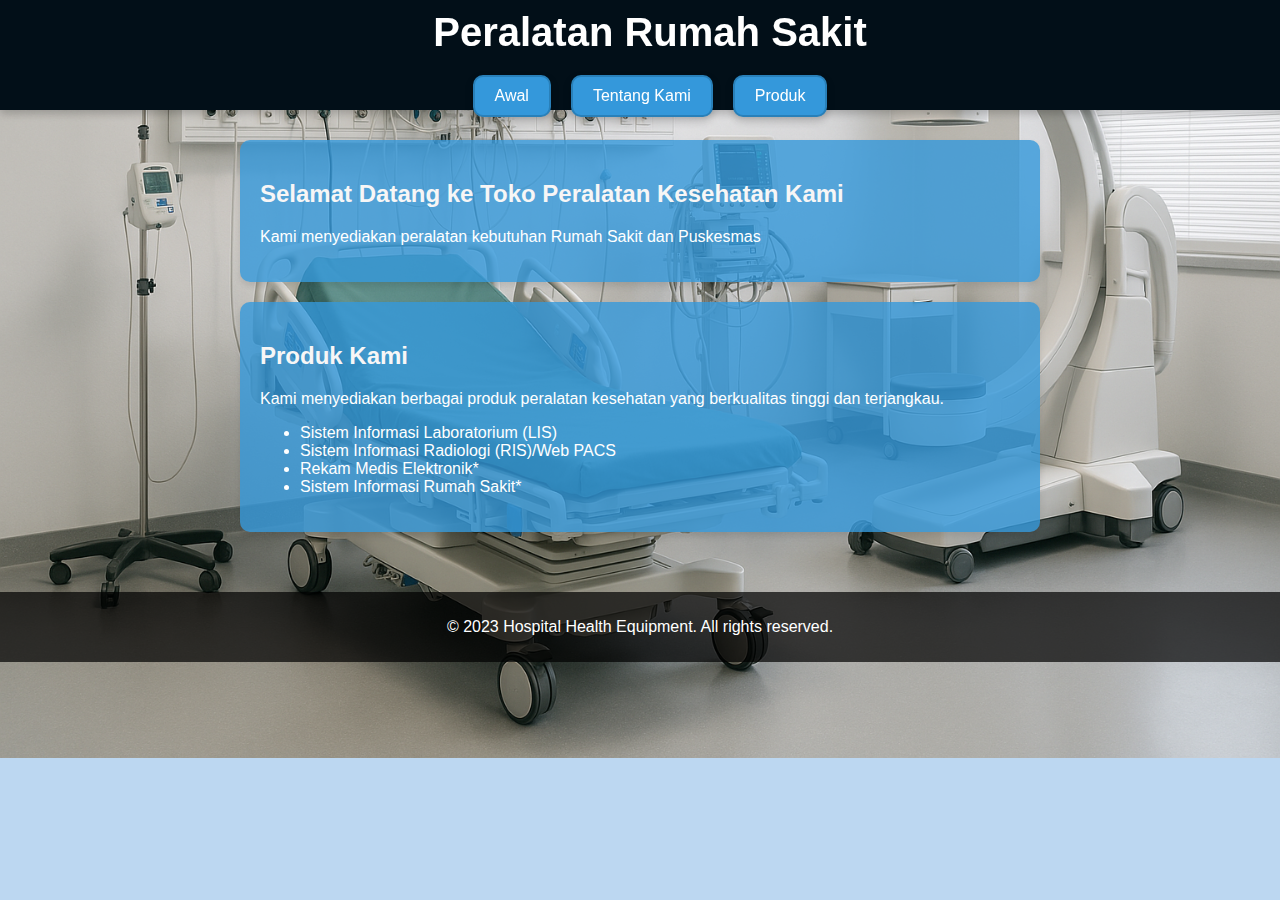
<file: index.html>
<!DOCTYPE html>
<html lang="en">
<head>
    <meta charset="UTF-8">
    <meta name="viewport" content="width=device-width, initial-scale=1.0">
    <title>Hospital Health Equipment</title>
    <link rel="stylesheet" href="Assets/CSS/styles.css">
    
</head>
<body>
    

    <div id="header"></div>
    <script>
      fetch('header.html')
        .then(response => response.text())
        .then(html => document.getElementById('header').innerHTML = html);
    </script>
    <main>
        <div class="tentangkami">
            <section id="home" class="kel-tk">
                <h2>Selamat Datang ke Toko Peralatan Kesehatan Kami</h2>
                <p>Kami menyediakan peralatan kebutuhan Rumah Sakit dan Puskesmas</p>
            </section>
            <section id="produk" class="kel-tk">
                <h2>Produk Kami</h2>
                <p>Kami menyediakan berbagai produk peralatan kesehatan yang berkualitas tinggi dan terjangkau.</p>
                <ul>
                    <li>Sistem Informasi Laboratorium (LIS) 
                    </li>
                    <li>Sistem Informasi Radiologi (RIS)/Web PACS
                    </li>
                    <li>Rekam Medis Elektronik*</li>
                    <li>Sistem Informasi Rumah Sakit*
                    </li>
                </ul>
            </section>
         </div>
    </main>

    
    <footer>
        <p>&copy; 2023 Hospital Health Equipment. All rights reserved.</p>
    </footer>
</body>
</html>
</file>
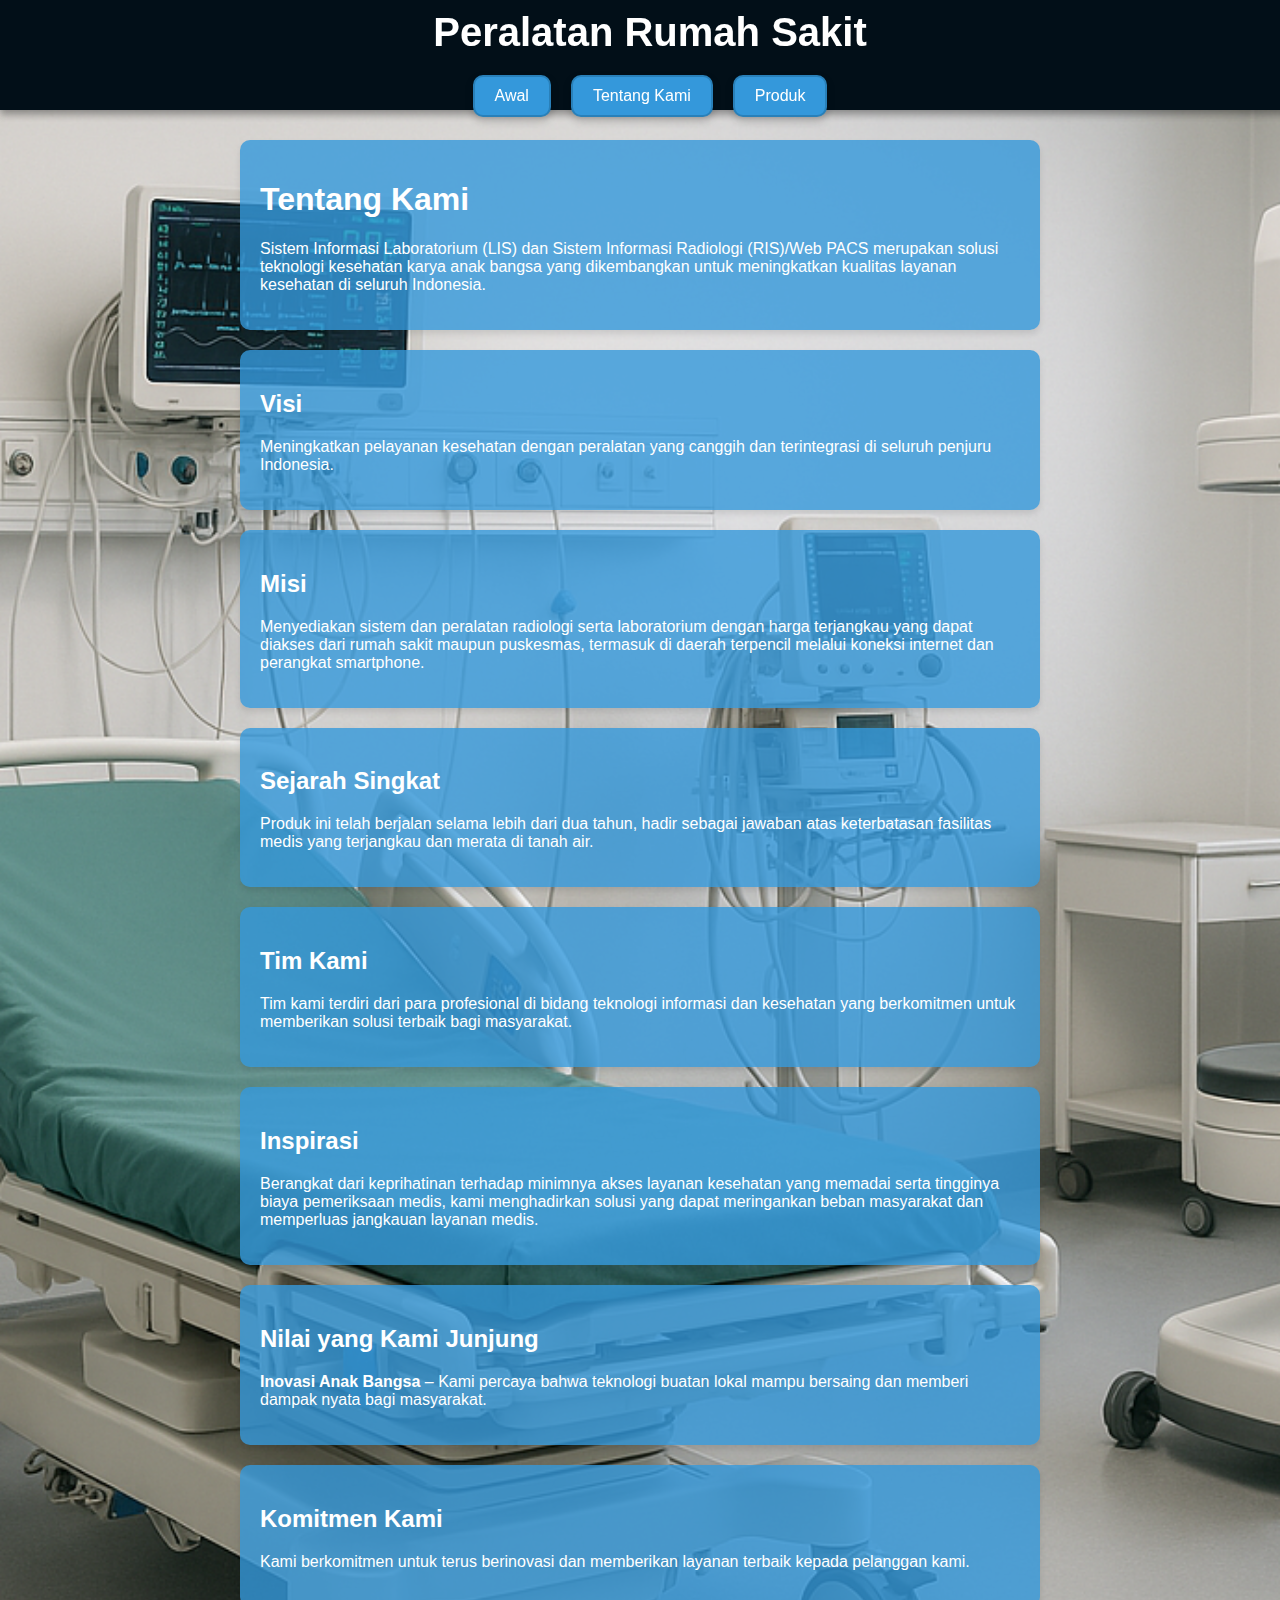
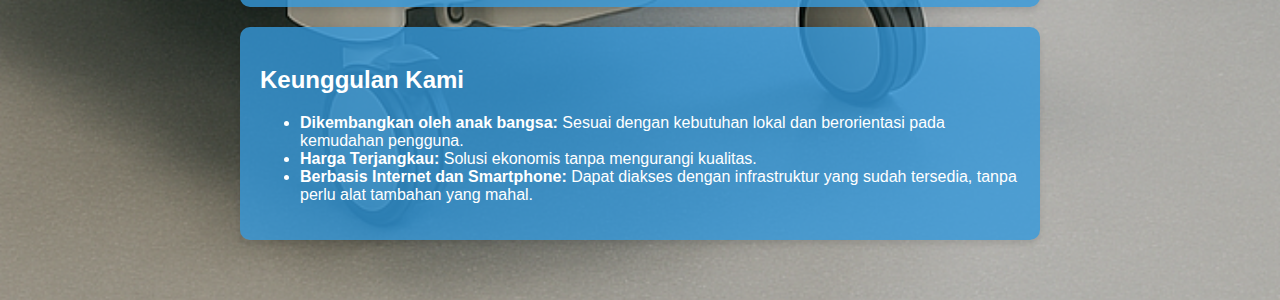
<file: About/index.html>
<!DOCTYPE html>
<html lang="en">
<head>
    <meta charset="UTF-8">
    <meta name="viewport" content="width=device-width, initial-scale=1.0">
    <title>Tentang Kami</title>
    <link rel="stylesheet" href="../Assets/CSS/styles.css">
    
</head>
<body>
        <!-- Include header -->
  <div id="header" class="fixed-header"></div>
  <script>
    fetch('../header.html')
      .then(response => response.text())
      .then(html => document.getElementById('header').innerHTML = html);
  </script>
  <main>
    <div class="tentangkami">
        <div class="kel-tk">
            <h1>Tentang Kami</h1>
            <p>Sistem Informasi Laboratorium (LIS) dan Sistem Informasi Radiologi (RIS)/Web PACS merupakan solusi teknologi kesehatan karya anak bangsa yang dikembangkan untuk meningkatkan kualitas layanan kesehatan di seluruh Indonesia.</p>
        </div>
        <div class="kel-tk">
            <h2>Visi</h2>
            <p>Meningkatkan pelayanan kesehatan dengan peralatan yang canggih dan terintegrasi di seluruh penjuru Indonesia.</p>
        </div>
        <div class="kel-tk">
            <h2>Misi</h2>
            <p>Menyediakan sistem dan peralatan radiologi serta laboratorium dengan harga terjangkau yang dapat diakses dari rumah sakit maupun puskesmas, termasuk di daerah terpencil melalui koneksi internet dan perangkat smartphone.</p>
        </div>
        <div class="kel-tk">
        <h2>Sejarah Singkat</h2>
        <p>Produk ini telah berjalan selama lebih dari dua tahun, hadir sebagai jawaban atas keterbatasan fasilitas medis yang terjangkau dan merata di tanah air.</p>
        </div>
        <div class="kel-tk">
            <h2>Tim Kami</h2>
            <p>Tim kami terdiri dari para profesional di bidang teknologi informasi dan kesehatan yang berkomitmen untuk memberikan solusi terbaik bagi masyarakat.</p>
        </div>
        <div class="kel-tk">
            <h2>Inspirasi</h2>
            <p>Berangkat dari keprihatinan terhadap minimnya akses layanan kesehatan yang memadai serta tingginya biaya pemeriksaan medis, kami menghadirkan solusi yang dapat meringankan beban masyarakat dan memperluas jangkauan layanan medis.</p>
        </div>
        <div class="kel-tk">
            <h2>Nilai yang Kami Junjung</h2>
            <p><strong>Inovasi Anak Bangsa</strong> – Kami percaya bahwa teknologi buatan lokal mampu bersaing dan memberi dampak nyata bagi masyarakat.</p>
        </div>
        <div class="kel-tk">
            <h2>Komitmen Kami</h2>
            <p>Kami berkomitmen untuk terus berinovasi dan memberikan layanan terbaik kepada pelanggan kami.</p>
        </div>
        <div class="kel-tk">      
            <h2>Keunggulan Kami</h2>
            <ul>
                <li><strong>Dikembangkan oleh anak bangsa:</strong> Sesuai dengan kebutuhan lokal dan berorientasi pada kemudahan pengguna.</li>
                <li><strong>Harga Terjangkau:</strong> Solusi ekonomis tanpa mengurangi kualitas.</li>
                <li><strong>Berbasis Internet dan Smartphone:</strong> Dapat diakses dengan infrastruktur yang sudah tersedia, tanpa perlu alat tambahan yang mahal.</li>
            </ul>
        </div>    
    </div>
    </main>
</body>
</html></html>
</file>
<file: Assets/CSS/styles.css>
/* Set the background color for all pages */
header h1 {
    margin-bottom: 100px; /* Add spacing below the title */
}
body {
    margin: 0;
    font-family: Arial, sans-serif;
    background-image: url('../Image/Background ChatGPT Image Apr 12 2025 075153 PM.png');
    background-size: cover;
    background-repeat: no-repeat;
    background-position: center;
}

main {
    margin-top: 100px; /* Matches the height of the fixed header */
    padding: 20px; /* Adds padding to content */
  }

/* Header styling */
.fixed-header {
    position: fixed; /* Fixes the header at the top */
    top: 0; /* Aligns it to the top */
    left: 0; /* Aligns it to the left */
    width: 100%; /* Ensures the header spans the full width */
    background-color: #020f18; /* Background color */
    color: white; /* Text color */
    height: 90px; /* Set the height of the header */
    padding: 10px; /* Adds space inside the header */
    box-shadow: 0 4px 8px rgba(0, 0, 0, 0.2); /* Adds a shadow for depth */
    z-index: 999; /* Keeps the header above other elements */
  }

/* Navigation Styles */
nav ul {
    list-style: none;
    padding: 0;
    margin: 0;
    display: flex;
    justify-content: center;
}

nav ul li {
    margin: 0 15px;
}

nav ul li a {
    color: white;
    text-decoration: none;
    font-weight: bold;
}

nav ul li a:hover {
    text-decoration: underline;
}

/* Section Styles */
section {
    padding: 20px;
    color: #333;
}

section h2 {
    color: #f7f6f6;
}

/* Footer Styles */
footer {
    text-align: center;
    padding: 10px;
    background-color: rgba(0, 0, 0, 0.7);
    color: white;
}

/* Styling for the navigation container */
.nav-container {
    display: flex; /* Displays navigation items in a row */
    gap: 20px; /* Space between navigation boxes */
    justify-content: center; /* Center horizontally */
    align-items: center; /* Align vertically */
    margin: 20px; /* Margin around the nav container */
  }
  
  /* Styling for individual navigation boxes */
  .nav-box {
    padding: 10px 20px; /* Adds space inside the box */
    background-color: #3498db; /* Box color */
    color: white; /* Text color */
    text-decoration: none; /* Removes underline from links */
    border-radius: 10px; /* Makes corners rounded */
    border: 2px solid #2980b9; /* Border around the box */
    font-family: Arial, sans-serif; /* Font style */
    font-size: 16px; /* Font size */
    text-align: center; /* Centers text inside the box */
    display: inline-block; /* Keeps the box layout intact */
    box-shadow: 0 4px 8px rgba(0, 0, 0, 0.2); /* Adds a shadow effect */
    transition: background-color 0.3s, transform 0.2s; /* Animates hover effects */
  }
  
  /* Hover effect for navigation boxes */
  .nav-box:hover {
    background-color: #2980b9; /* Changes box color on hover */
    transform: scale(1.05); /* Slightly enlarges the box */
  }
  
  .nav-button {
    padding: 10px 20px;
    background-color: #2980b9;
    color: white;
    text-decoration: none;
    border-radius: 5px;
    transition: background-color 0.3s, box-shadow 0.3s;
    border: none;
    cursor: pointer;
    font-size: 16px;
  }
  
  .nav-box:hover {
    background-color: #2980b9;
    transform: scale(1.05);
  }

/* Dropdown Styling */
.dropdown {
    position: relative;
    display: inline-block;
    background-color: transparent; /* Prevent background on parent */
    box-shadow: none; /* Prevent shadow on parent */
    padding: 0;
    margin: 0;
  }
  

  
  /* Dropdown Menu */
  .dropdown-content {
    display: none; /* Hidden by default */
    position: absolute;
    background-color: transparent;
    min-width: 150px;
    box-shadow: none;
    border-radius: 0;
    padding: 0;
    z-index: 1000;
  }
  

/* Dropdown Items */
.dropdown-content li {
    list-style: none;
  }
  
  .dropdown-content li a {
    display: block;
    padding: 10px;
    color: #333;
    text-decoration: none;
    font-size: 14px;
  }
  
  .dropdown-content a:hover {
    background-color: #f1f1f1;
  }
  
  /* Show Dropdown Menu on Hover */
  .dropdown:hover .dropdown-content {
    display: block;
  }

/* Container to center groups and control margins */
.tentangkami {
    max-width: 800px; /* Limit the width of the content */
    margin: 0 auto; /* Center the container horizontally */
    padding: 20px; /* Add padding around the container */
  }

/* Group styling */
.kel-tk {
    background-color: rgba(52, 152, 219, 0.8); /* Semi-transparent background */
    padding: 20px; /* Padding inside each group */
    margin-bottom: 20px; /* Space between groups */
    border-radius: 10px; /* Rounded corners */
    color: white; /* Text color */
    box-shadow: 0 4px 6px rgba(0, 0, 0, 0.1); /* Add a subtle shadow for depth */
  }

/* Add spacing with text "Peralatan Rumah Sakit" */
.spade-text {
    display: block;
    margin: 20px 0;
    text-align: center;
    font-size: 1.2em;
    color: #333;
}
/* Center the title in the header */
header h1 {
    text-align: center;
    margin: 0;
}

/* Make navigation choices horizontal */
nav ul {
    display: flex;
    justify-content: center;
    padding: 0;
    margin: 0;
    list-style: none;
}
body {
    background-color: #bcd7f1; /* Hospital blue */
}
header h1 {
    font-family: 'Roboto', sans-serif;
    font-size: 2.5em;
    font-weight: bold;
    text-align: center;
    margin: 0;    color: white;
}
</file>
